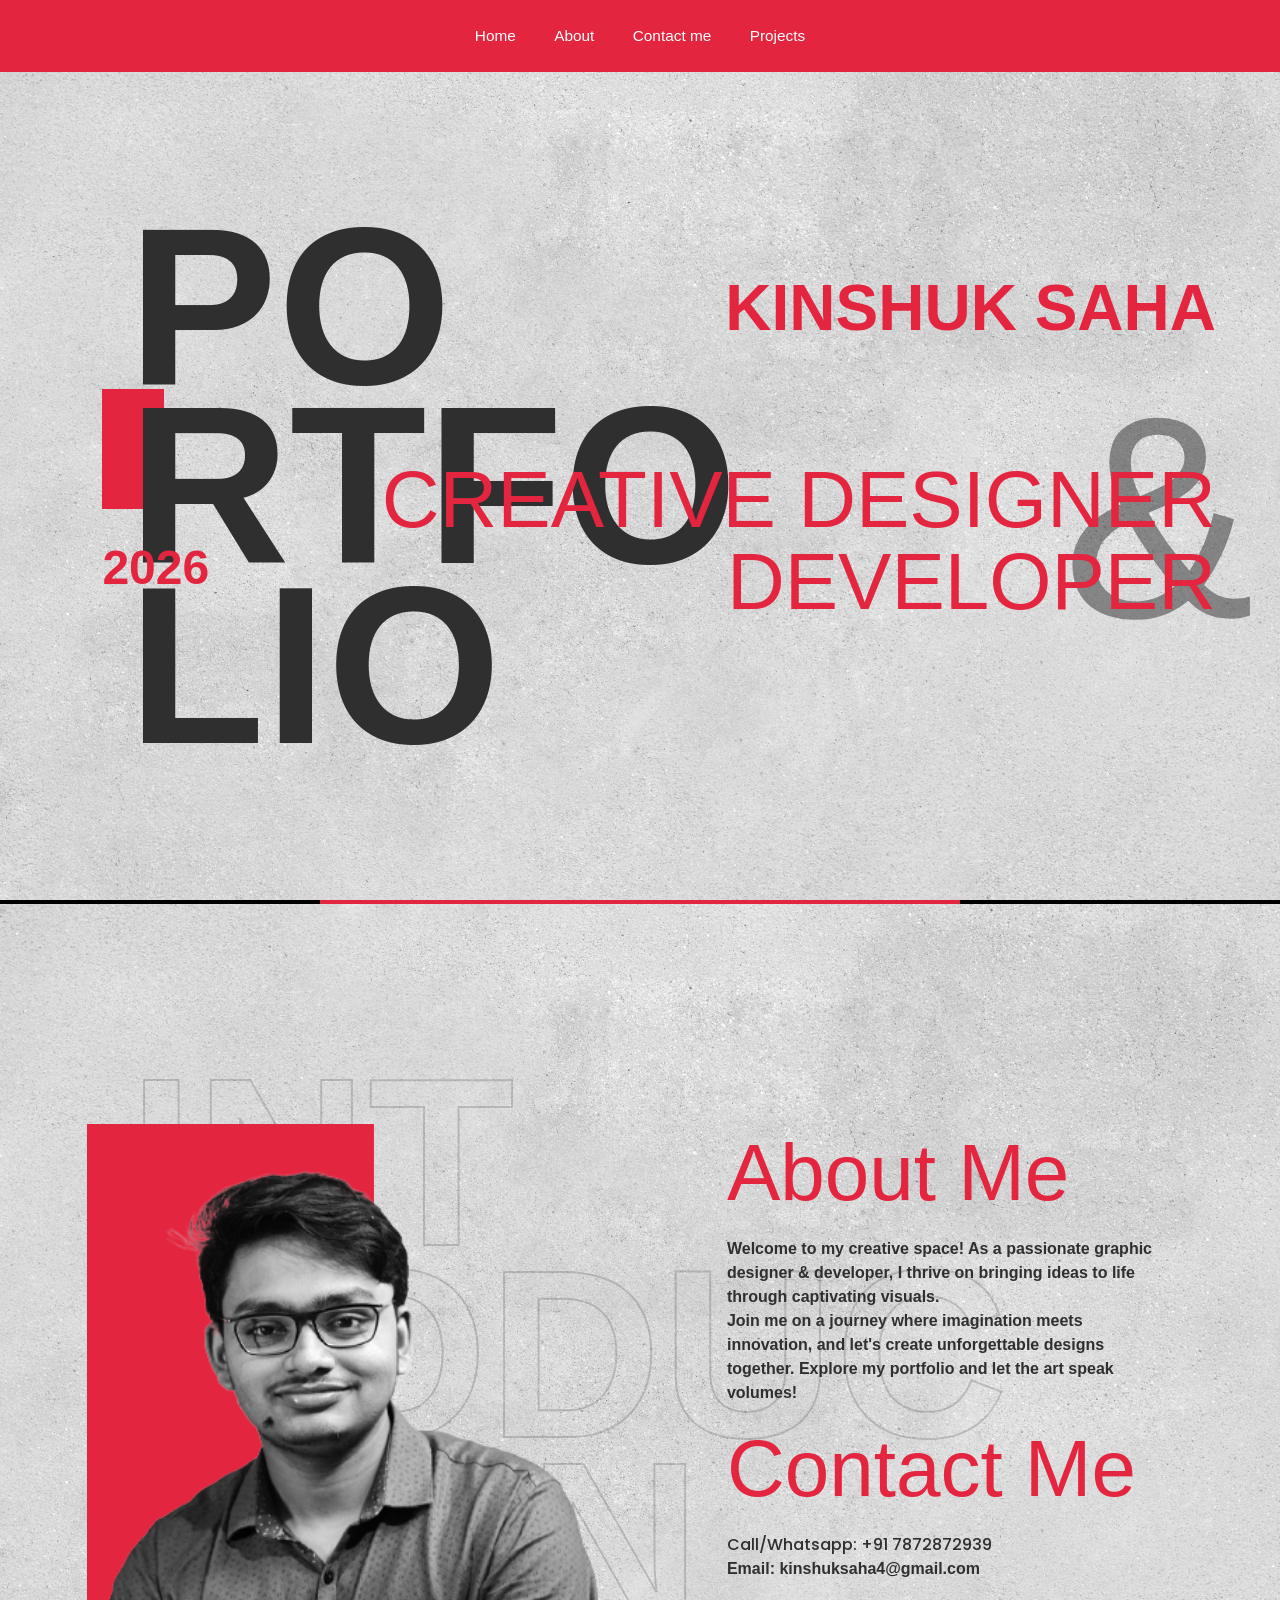
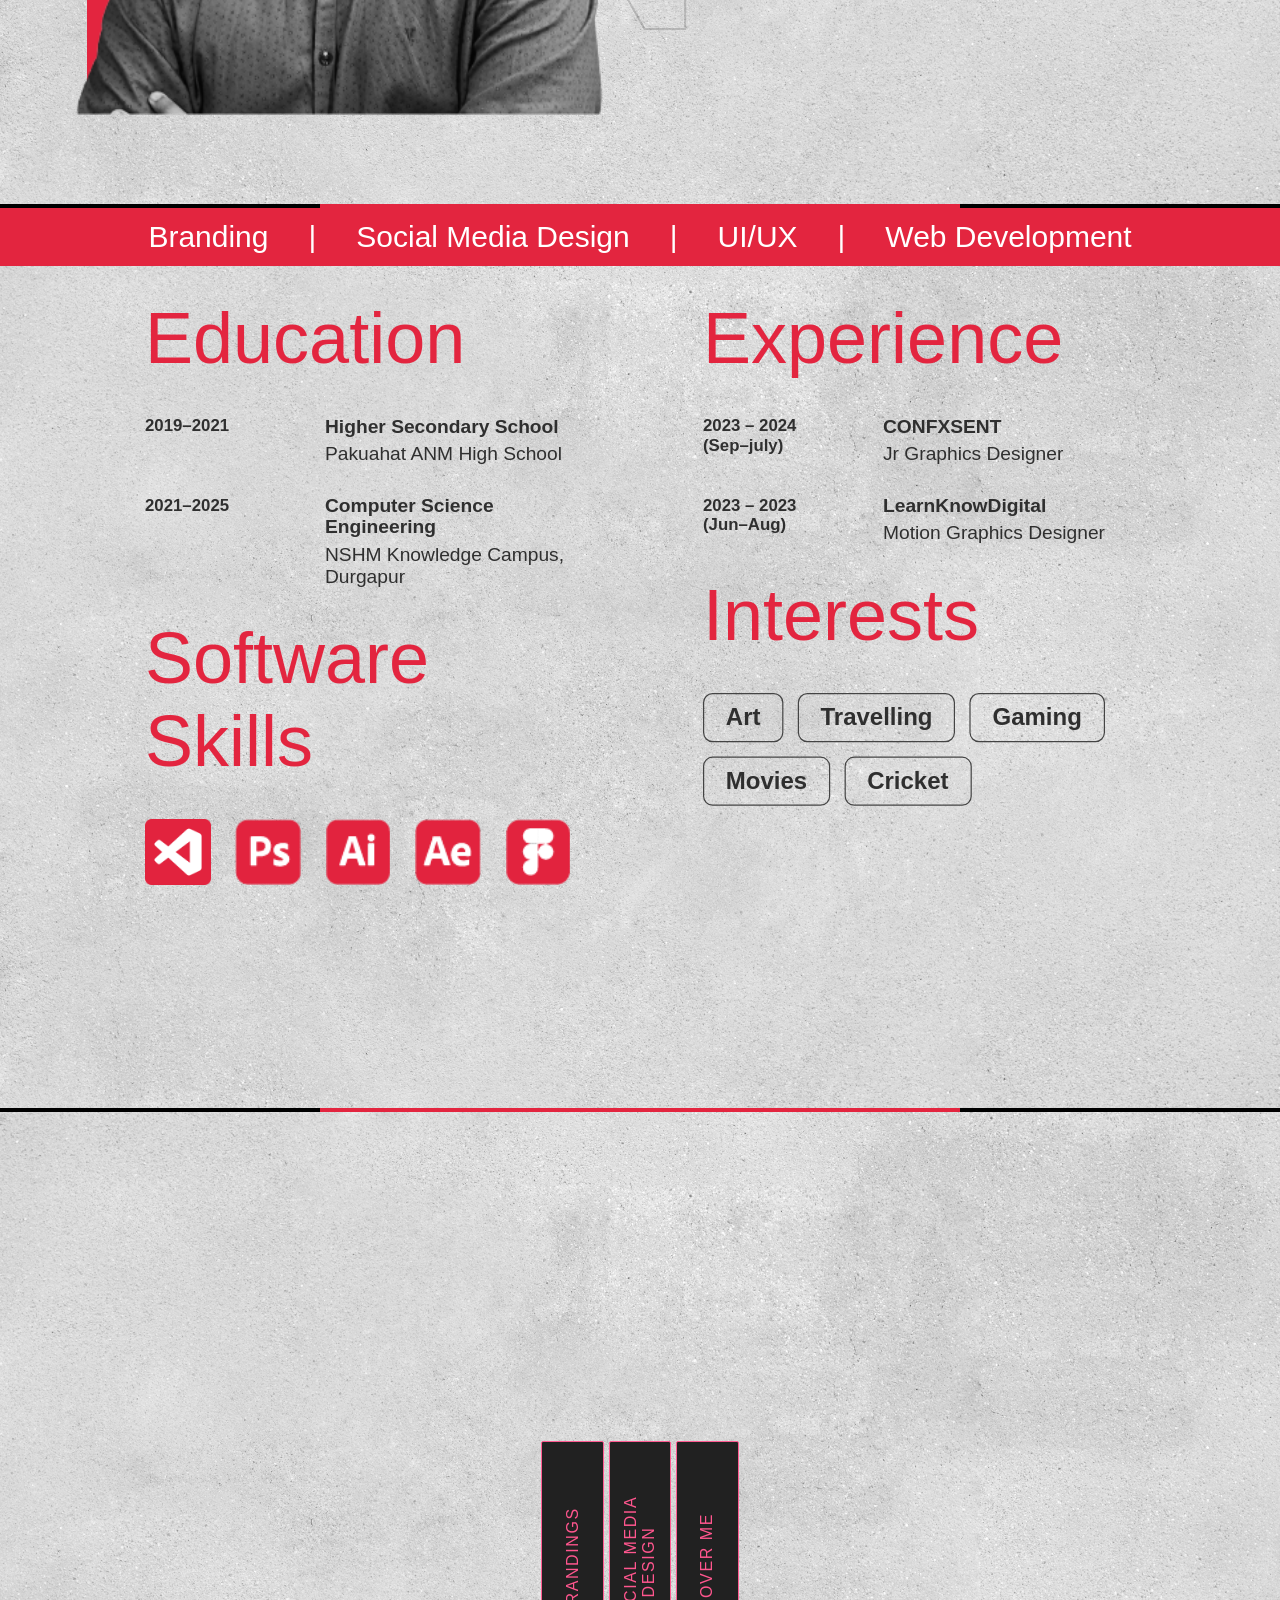
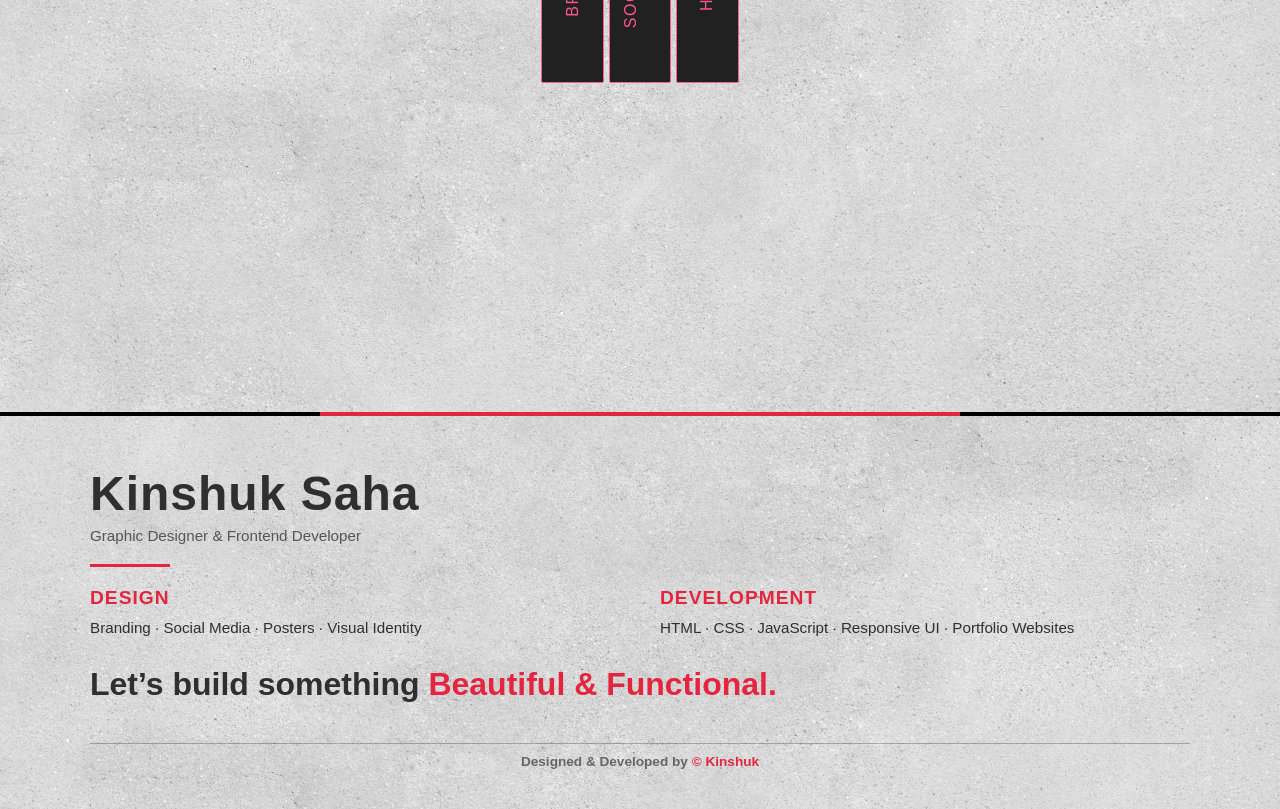
<file: index.html>
<!DOCTYPE html>
<html lang="en">

<head>
    <meta charset="UTF-8">
    <meta name="viewport" content="width=device-width, initial-scale=1.0">
    <title>Kinshuk's Portfolio</title>
    <link rel="icon" href="">
    <link rel="stylesheet" href="style.css">
    <link rel="preconnect" href="https://fonts.googleapis.com">
    <link rel="preconnect" href="https://fonts.gstatic.com" crossorigin>
    <link href="https://fonts.googleapis.com/css2?family=Poppins:wght@400;500;700&display=swap" rel="stylesheet">
</head>

<body>
    <header id="header">
        <nav>
            <div>
                <ul>
                    <li><a href="">Home</a></li>
                    <li><a href="#secondsection">About</a></li>
                    <li><a href="#secondsection">Contact me</a></li>
                    <li><a href="">Projects</a></li>
                </ul>
            </div>

        </nav>
    </header>
<main>
    <div class="firstsection">
        <div class="herosection" id="herosection">
            <img class="r1" src="./images/Asset 1.svg" alt="">
            <p>PO</p>
            <p>RTFO</p>
            <p>LIO</p>
            <span class="Year">2026</span>
            <span class="name">KINSHUK SAHA</span>
            <div class="des">
                <span>CREATIVE DESIGNER</span>
                <span>DEVELOPER</span>
            </div>
            <span class="and">&</span>
        </div>
    </div>
    <hr>
    <div class="secondsection" id="secondsection">
        <img class="r2" src="./images/Asset 1.svg" alt="">
        <img src="./images/Dp.png" alt="">
        <div class="Introduction">
            <p>INT</p>
            <p>RODUC</p>
            <p>TION</p>
        </div>
        
        <div class="Aboutme">
            <h1>About Me</h1><br>
            <p>Welcome to my creative space! As a passionate graphic<br>
                designer & developer, I thrive on bringing ideas to life<br>
                through captivating visuals.<br>
        
                Join me on a journey where imagination meets<br>
                innovation, and let's create unforgettable designs<br>
                together. Explore my portfolio and let the art speak<br>
                volumes!</p><br>
            <h1>Contact Me</h1><br>
            <p style="font-family: poppins; font-weight: 500;">Call/Whatsapp: +91 7872872939</p>
            <p><a href="mailto:kinshuksaha4@gmail.com">Email: kinshuksaha4@gmail.com</a></p>
        </div>
    </div>
    <hr>
    <div class="thirdsection">
    <div class="top-bar">
            <span>Branding</span>
            <span>|</span>
            <span>Social Media Design</span>
            <span>|</span>
            <span>UI/UX</span>
            <span>|</span>
            <span>Web Development</span>
    </div>
    
        <section class="container">
    
            <!-- LEFT -->
            <div class="left">
    
                <h1>Education</h1>
    
                <div class="block">
                    <span class="year">2019–2021</span>
                    <div>
                        <p class="title">Higher Secondary School</p>
                        <p style="font-weight: 400;">Pakuahat ANM High School</p>
                    </div>
                </div>
    
                <div class="block">
                    <span class="year">2021–2025</span>
                    <div>
                        <p class="title">Computer Science Engineering</p>
                        <p style="font-weight: 400;">NSHM Knowledge Campus, Durgapur</p>
                    </div>
                </div>
    
                <h1>Software Skills</h1>
    
                <div class="skills">
                    <img src="/images/vsicon.png" alt="Visual Studio Code">
                    <img src="/images/Ps icon.png" alt="Adobe Photoshop">
                    <img src="/images/illustrator icon.png" alt="Adobe Illustrator">
                    <img src="images/Ae icon .png" alt="Adobe After Effects">
                    <img src="images/Figma icon.png" alt="Figma Design Tool">
                </div>
    
            </div>
    
            <!-- RIGHT -->
            <div class="right">
    
                <h1>Experience</h1>
    
                <div class="block">
                    <span class="year">2023 – 2024<br>(Sep–july)</span>
                    <div>
                        <p class="title">CONFXSENT</p>
                        <p style="font-weight: 400;">Jr Graphics Designer</p>
                    </div>
                </div>
    
                <div class="block">
                    <span class="year">2023 – 2023<br>(Jun–Aug)</span>
                    <div>
                        <p class="title">LearnKnowDigital</p>
                        <p style="font-weight: 400;">Motion Graphics Designer</p>
                    </div>
                </div>
    
                <h1>Interests</h1>
    
                <div class="interests">
                    <span>Art</span>
                    <span>Travelling</span>
                    <span>Gaming</span>
                    <span>Movies</span>
                    <span>Cricket</span>
                </div>
    
            </div>
    
        </section>
    </div>
    <hr>
    <div class="fourthsection">
    
        <!-- From Uiverse.io by joe-watson-sbf -->
        <div class="card">
            <p><span>Brandings</span></p>
            <p><span>Social media design</span></p>
            <p><span>HOVER ME</span></p>
        </div>
    
    </div>
    <hr>
    <footer class="site-footer">
        <div class="footer-container">
    
            <div class="footer-header">
                <h2>Kinshuk Saha</h2>
                <p>Graphic Designer & Frontend Developer</p>
            </div>
    
            <div class="footer-divider"></div>
    
            <div class="footer-services">
                <div class="service-block">
                    <h3>Design</h3>
                    <p>Branding · Social Media · Posters · Visual Identity</p>
                </div>
    
                <div class="service-block">
                    <h3>Development</h3>
                    <p>HTML · CSS · JavaScript · Responsive UI · Portfolio Websites</p>
                </div>
            </div>
    
            <div class="footer-quote">
                <p>Let’s build something <span style="color: #E3253F;">Beautiful & Functional.</span></p>
            </div>
            <div class="footer-bottom">
                <span style="font-weight: 700;">Designed & Developed by <span style="color: #E3253F; font-weight: 700;">© Kinshuk</span></span>
            </div>
    
        </div>
    </footer>


</main>
</body>

</html>
</file>
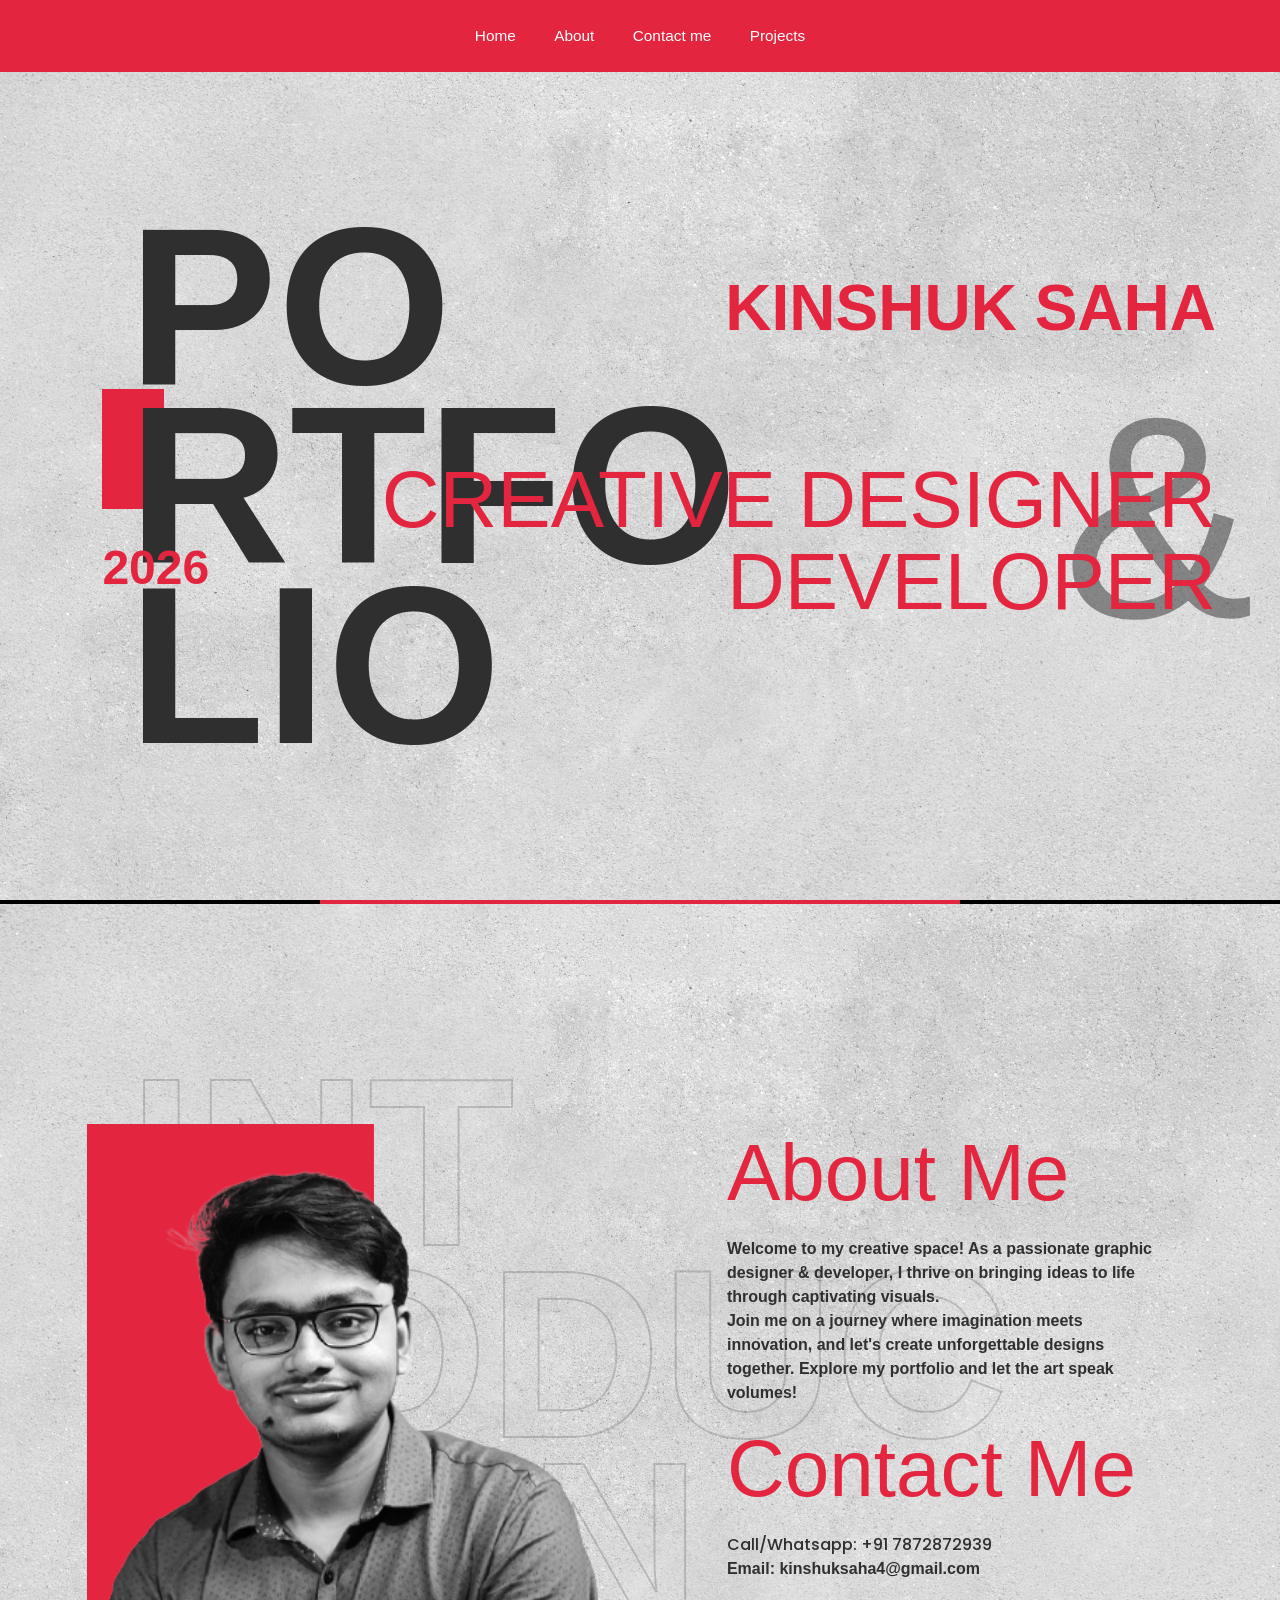
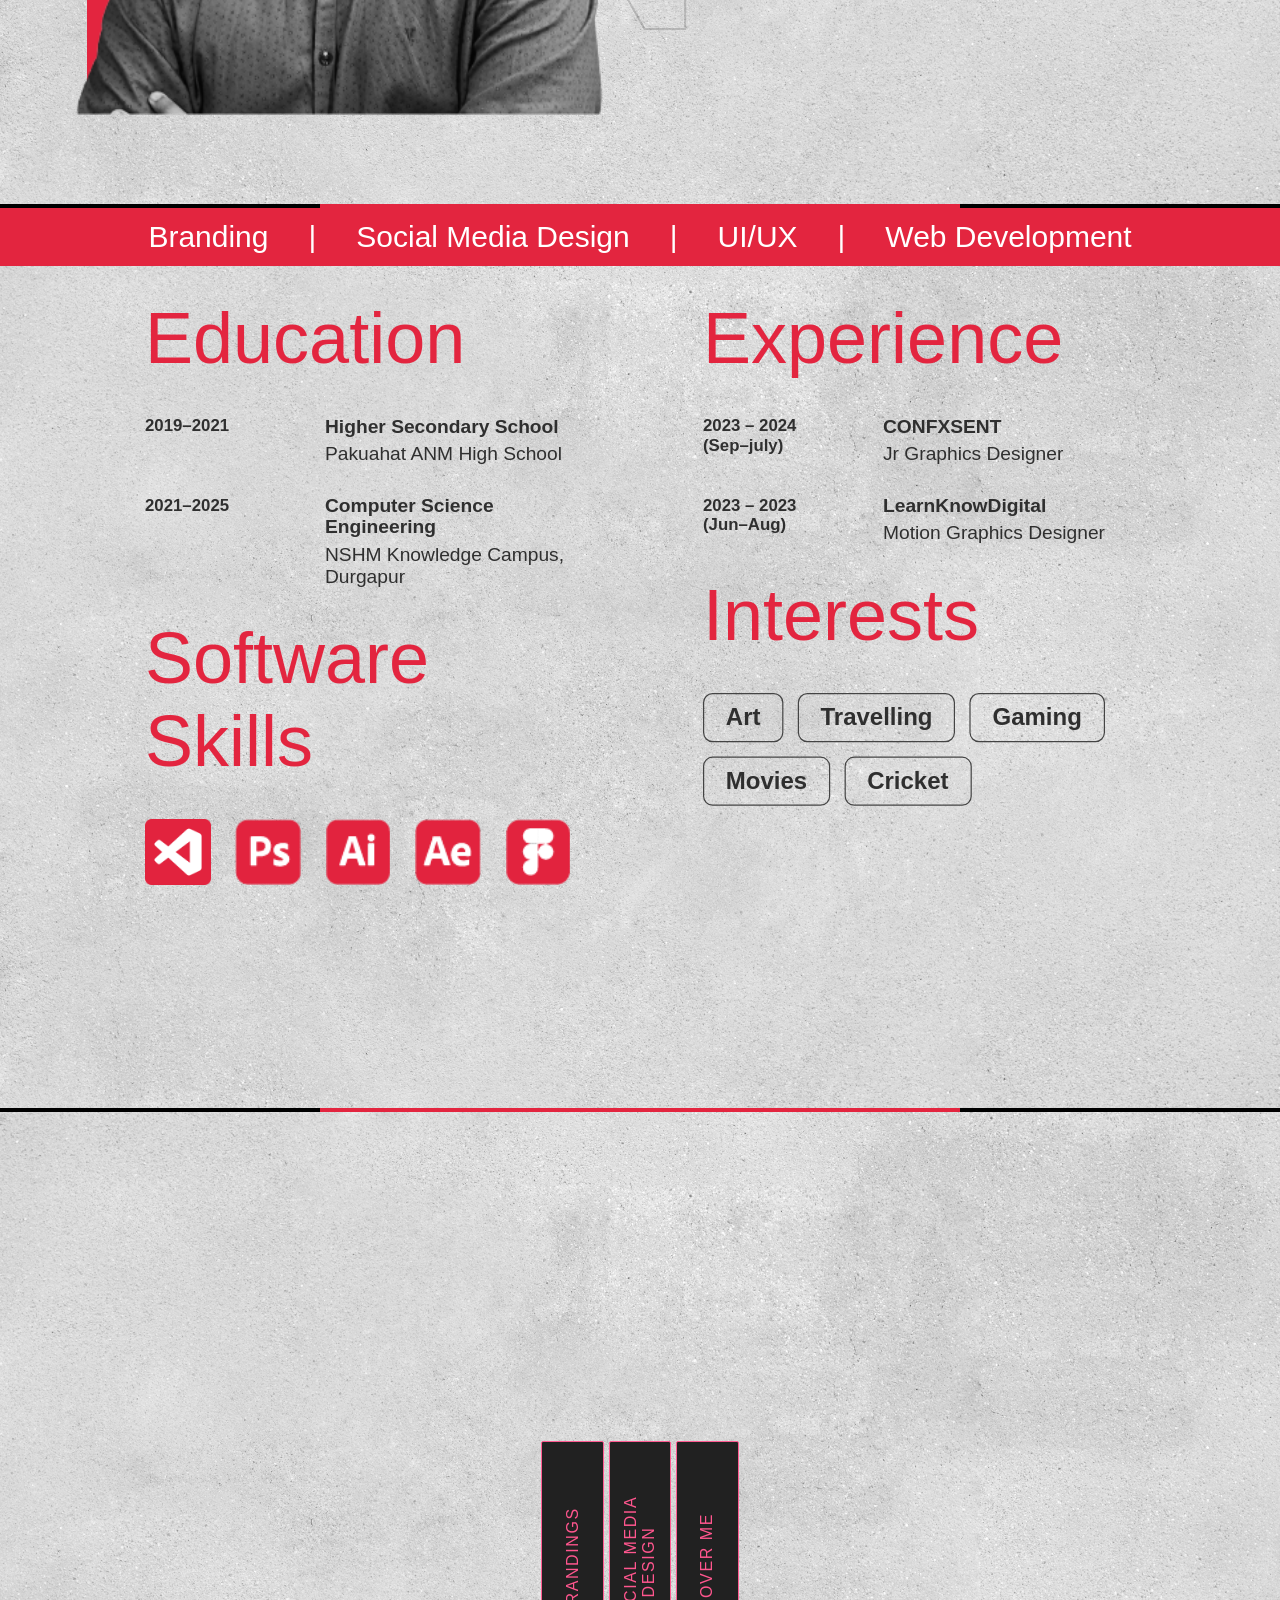
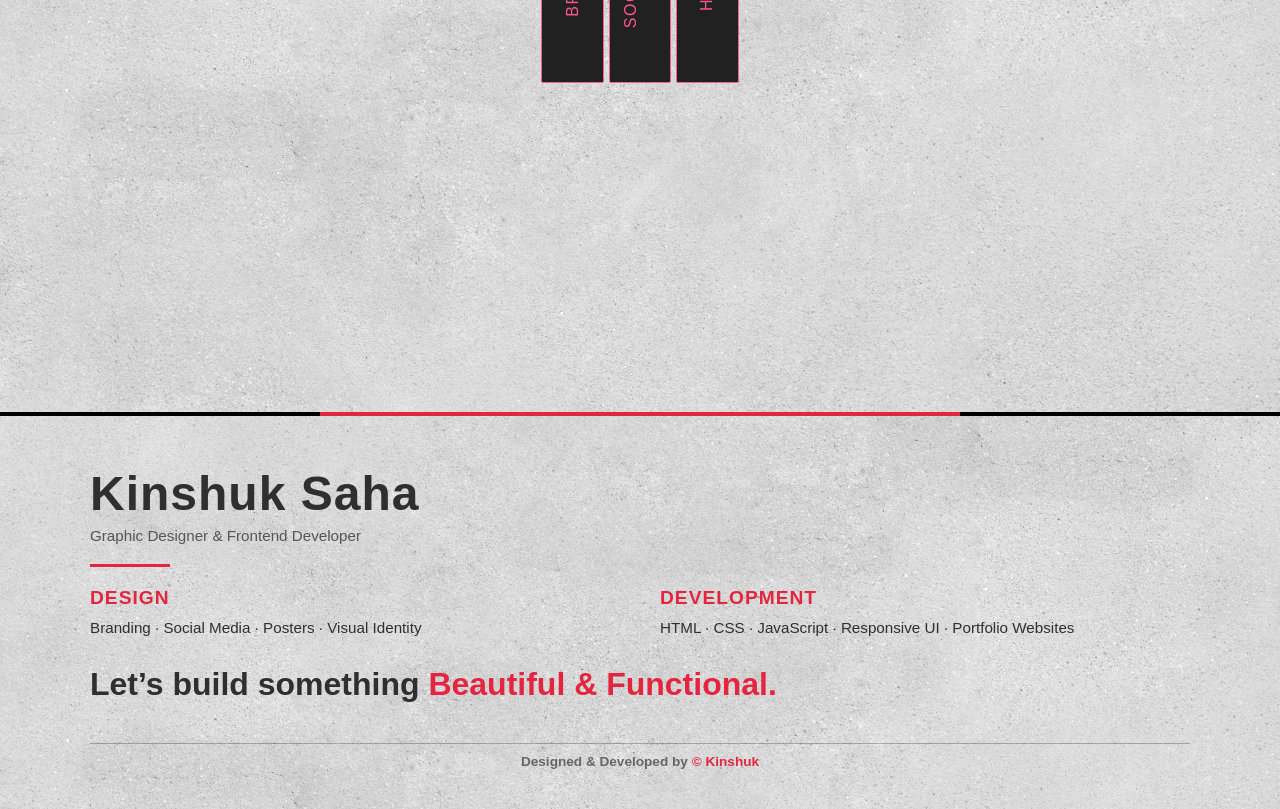
<file: portfolio.html>
<!DOCTYPE html>
<html lang="en">

<head>
    <meta charset="UTF-8">
    <meta name="viewport" content="width=device-width, initial-scale=1.0">
    <title>Kinshuk's Portfolio</title>
    <link rel="icon" href="">
    <link rel="stylesheet" href="style.css">
    <link rel="preconnect" href="https://fonts.googleapis.com">
    <link rel="preconnect" href="https://fonts.gstatic.com" crossorigin>
    <link href="https://fonts.googleapis.com/css2?family=Poppins:wght@400;500;700&display=swap" rel="stylesheet">
</head>

<body>
    <header id="header">
        <nav>
            <div>
                <ul>
                    <li><a href="">Home</a></li>
                    <li><a href="#secondsection">About</a></li>
                    <li><a href="#secondsection">Contact me</a></li>
                    <li><a href="">Projects</a></li>
                </ul>
            </div>

        </nav>
    </header>
<main>
    <div class="firstsection">
        <div class="herosection" id="herosection">
            <img class="r1" src="./images/Asset 1.svg" alt="">
            <p>PO</p>
            <p>RTFO</p>
            <p>LIO</p>
            <span class="Year">2026</span>
            <span class="name">KINSHUK SAHA</span>
            <div class="des">
                <span>CREATIVE DESIGNER</span>
                <span>DEVELOPER</span>
            </div>
            <span class="and">&</span>
        </div>
    </div>
    <hr>
    <div class="secondsection" id="secondsection">
        <img class="r2" src="./images/Asset 1.svg" alt="">
        <img src="./images/Dp.png" alt="">
        <div class="Introduction">
            <p>INT</p>
            <p>RODUC</p>
            <p>TION</p>
        </div>
        
        <div class="Aboutme">
            <h1>About Me</h1><br>
            <p>Welcome to my creative space! As a passionate graphic<br>
                designer & developer, I thrive on bringing ideas to life<br>
                through captivating visuals.<br>
        
                Join me on a journey where imagination meets<br>
                innovation, and let's create unforgettable designs<br>
                together. Explore my portfolio and let the art speak<br>
                volumes!</p><br>
            <h1>Contact Me</h1><br>
            <p style="font-family: poppins; font-weight: 500;">Call/Whatsapp: +91 7872872939</p>
            <p><a href="mailto:kinshuksaha4@gmail.com">Email: kinshuksaha4@gmail.com</a></p>
        </div>
    </div>
    <hr>
    <div class="thirdsection">
    <div class="top-bar">
            <span>Branding</span>
            <span>|</span>
            <span>Social Media Design</span>
            <span>|</span>
            <span>UI/UX</span>
            <span>|</span>
            <span>Web Development</span>
    </div>
    
        <section class="container">
    
            <!-- LEFT -->
            <div class="left">
    
                <h1>Education</h1>
    
                <div class="block">
                    <span class="year">2019–2021</span>
                    <div>
                        <p class="title">Higher Secondary School</p>
                        <p style="font-weight: 400;">Pakuahat ANM High School</p>
                    </div>
                </div>
    
                <div class="block">
                    <span class="year">2021–2025</span>
                    <div>
                        <p class="title">Computer Science Engineering</p>
                        <p style="font-weight: 400;">NSHM Knowledge Campus, Durgapur</p>
                    </div>
                </div>
    
                <h1>Software Skills</h1>
    
                <div class="skills">
                    <img src="/images/vsicon.png" alt="Visual Studio Code">
                    <img src="/images/Ps icon.png" alt="Adobe Photoshop">
                    <img src="/images/illustrator icon.png" alt="Adobe Illustrator">
                    <img src="images/Ae icon .png" alt="Adobe After Effects">
                    <img src="images/Figma icon.png" alt="Figma Design Tool">
                </div>
    
            </div>
    
            <!-- RIGHT -->
            <div class="right">
    
                <h1>Experience</h1>
    
                <div class="block">
                    <span class="year">2023 – 2024<br>(Sep–july)</span>
                    <div>
                        <p class="title">CONFXSENT</p>
                        <p style="font-weight: 400;">Jr Graphics Designer</p>
                    </div>
                </div>
    
                <div class="block">
                    <span class="year">2023 – 2023<br>(Jun–Aug)</span>
                    <div>
                        <p class="title">LearnKnowDigital</p>
                        <p style="font-weight: 400;">Motion Graphics Designer</p>
                    </div>
                </div>
    
                <h1>Interests</h1>
    
                <div class="interests">
                    <span>Art</span>
                    <span>Travelling</span>
                    <span>Gaming</span>
                    <span>Movies</span>
                    <span>Cricket</span>
                </div>
    
            </div>
    
        </section>
    </div>
    <hr>
    <div class="fourthsection">

        <!-- From Uiverse.io by joe-watson-sbf -->
        <div class="card">
            <p><span>Brandings</span></p>
            <p><span>Social media design</span></p>
            <p><span>HOVER ME</span></p>
        </div>

    </div>
    <hr>









    <footer class="site-footer">
        <div class="footer-container">
    
            <div class="footer-header">
                <h2>Kinshuk Saha</h2>
                <p>Graphic Designer & Frontend Developer</p>
            </div>
    
            <div class="footer-divider"></div>
    
            <div class="footer-services">
                <div class="service-block">
                    <h3>Design</h3>
                    <p>Branding · Social Media · Posters · Visual Identity</p>
                </div>
    
                <div class="service-block">
                    <h3>Development</h3>
                    <p>HTML · CSS · JavaScript · Responsive UI · Portfolio Websites</p>
                </div>
            </div>
    
            <div class="footer-quote">
                <p>Let’s build something <span style="color: #E3253F;">Beautiful & Functional.</span></p>
            </div>
            <div class="footer-bottom">
                <span style="font-weight: 700;">Designed & Developed by <span style="color: #E3253F; font-weight: 700;">© Kinshuk</span></span>
            </div>
    
        </div>
    </footer>


</main>
</body>

</html>
</file>
<file: style.css>
* {
    margin: 0;
    padding: 0;
    box-sizing: border-box;
}

html {
    scroll-behavior: smooth;
}

body {
    color: white;
    font-family: Raleway, sans-serif;
}

/* ---------- NAV ---------- */

nav {
    display: flex;
    align-items: center;
    justify-content: space-evenly;
    height: 8vh;
    background-color: #E3253F;
}

nav ul {
    display: flex;
    justify-content: center;
    flex-wrap: wrap;
}

nav ul li {
    font-size: clamp(0.9rem, 1.2vw, 1.2rem);
    list-style: none;
    margin: 0 1.2rem;
}

nav ul li:hover {
    color: #2F2F2F;
    cursor: pointer;
}

a {
    text-decoration: none;
    color: inherit;
}

/* ---------- HERO SECTION ---------- */

.firstsection {
    background-image: url(./images/Bg2.jpg);
    background-size: cover;
    background-position: center;
    height: 92vh;
    display: flex;
    align-items: center;
}

.herosection {
    position: relative;
    width: 100%;
    padding-left: 10vw;
}

/* SVG BEHIND TEXT */
.r1 {
    position: absolute;
    height: clamp(80px, 12vw, 120px);
    top: 32%;
    left: 8%;
    z-index: 1;
}

/* TEXT */
.herosection p {
    position: relative;
    z-index: 2;
    font-weight: bold;
    font-family: 'Raleway', sans-serif;
    color: #2F2F2F;
    line-height: 0.8;
    font-size: 14rem
}

/* YEAR */
.Year {
    position: absolute;
    top: 60%;
    left: 8vw;
    z-index: 3;
    font-size: clamp(1.8rem, 4vw, 3rem);
    color: #E3253F;
    font-weight: bold;
}

.des {
    position: absolute;
    display: flex;
    flex-direction: column;
    align-items: flex-end;
    top: 46%;
    right: 5vw;
    z-index: 3;
    gap: 10px;
    font-size: 5rem;
    color: #E3253F;
    font-weight: medium;
    line-height: 0.9;
}

.and {
    position: absolute;
    top: 25%;
    right: 2vw;
    z-index: 2;
    font-size: 18rem;
    color: #2F2F2F;
    font-weight: 500;
    opacity: 0.5;
}

.name {
    position: absolute;
    top: 10%;
    right: 5vw;
    z-index: 3;
    font-size: 4rem;
    color: #E3253F;
    font-weight: bold;
}

hr {
    border: none;
    height: 4px;
    width: 100%;
    background: linear-gradient(to right, #000 0%, #000 25%, #E3253F 25%, #E3253F 75%, #000 75%, #000 100%);
}

.secondsection {
    background-image: url(./images/Bg2.jpg);
    background-size: cover;
    background-position: center;
    height: 100vh;
    display: flex;
    flex-direction: row;
    align-items: center;

}

.secondsection img {
    position: absolute;
    z-index: 2;
    left: 10vw;
    margin-top: 11vh;
    scale: 140%;
}

.r2 {
    position: absolute;
    height: 400px;
    left: 6%;
    z-index: 1;
}

.Introduction {
    position: absolute;
    z-index: 1;
    font-weight: bold;
    font-family: 'Raleway', sans-serif;
    padding-left: 10vw;
    /* color: #2F2F2F; */
    line-height: 0.8;
    font-size: 15rem;
    color: transparent;
    -webkit-text-stroke: 2px #2F2F2F;
    opacity: 20%;
}

.Aboutme {
    scale: 100%;
    position: absolute;
    right: 10vw;
    z-index: 2;
}

.Aboutme h1 {
    font-size: 5rem;
    color: #E3253F;
    font-weight: 500;
}

.Aboutme p {
    font-size: 1rem;
    line-height: 1.5;
    color: #2F2F2F;
    font-weight: 600;
}

/* Top bar */
.thirdsection {
    position: relative;
    background-image: url(./images/Bg2.jpg);
    background-size: cover;
    background-position: center;
    height: 100vh;
}

.top-bar {
    background: #e3253f;
    color: white;
    display: flex;
    justify-content: center;
    gap: 40px;
    padding: 12px 0;
    font-size: 30px;
    top: 50px;
}

/* Layout */
.container {
    max-width: 1200px;
    margin: 80px 200px 80px 230px;
    display: grid;
    grid-template-columns: 1fr 1fr;
    gap: 80px;
    scale: 120%;
}

/* Headings */

.thirdsection h1 {
    color: #e3253f;
    font-size: 60px;
    font-weight: 400;
    margin-bottom: 30px;
}

/* Blocks */
.block {
    color: #2F2F2F;
    display: flex;
    gap: 30px;
    margin-bottom: 25px;
    font-weight: 600;
}

.year {
    min-width: 120px;
    font-size: 14px;
}

.title {
    padding-bottom: 5px;
    font-weight: 800;
}

/* Skills */
.skills {
    display: flex;
    gap: 20px;
    margin-top: 20px;
}

.skills img {
    width: 55px;
    height: 55px;
    object-fit: contain;
}

/* Interests */
.interests {
    display: flex;
    flex-wrap: wrap;
    gap: 12px;
}

.interests span {
    color: #2F2F2F;
    font-weight: 600;
    padding: 8px 18px;
    border: 1.5px solid #444;
    border-radius: 8px;
    font-size: 20px;
}

.site-footer {
    background-image: url(./images/Bg2.jpg);
    background-size: cover;
    background-position: center;
    color: #2f2f2f;
    padding: 50px 20px 40px;
    font-family: raleway, sans-serif;
}

.footer-container {
    max-width: 1100px;
    margin: auto;
}

.footer-header h2 {
    font-size: clamp(2rem, 4vw, 3rem);
    font-weight: 700;
    letter-spacing: 1px;
}

.footer-header p {
    margin-top: 6px;
    font-size: 0.95rem;
    color: #555;
}

.footer-divider {
    width: 80px;
    height: 3px;
    background: #E3253F;
    margin: 20px 0 20px;
}

.footer-services {
    display: grid;
    grid-template-columns: repeat(2, 1fr);
    gap: 40px;
}

.service-block h3 {
    font-size: 1.2rem;
    color: #E3253F;
    text-transform: uppercase;
    letter-spacing: 1px;
    margin-bottom: 10px;
}

.service-block p {
    font-size: 0.95rem;
    font-weight: 500;
    color: #2F2F2F;
}

.footer-quote {
    margin: 30px 0 40px;
    font-size: 2rem;
    font-weight: 700;
}

.footer-bottom {
    margin-top: 20px;
    padding-top: 10px;
    border-top: 1px solid #00000042;
    display: flex;
    justify-content: center;
    font-size: 0.85rem;
    color: #666;
}

.fourthsection {
    background-image: url(./images/Bg2.jpg);
    background-size: cover;
    background-position: center;
    height: 100vh;
    display: flex;
    justify-content: center;
    align-items: center;
}

/* From Uiverse.io by joe-watson-sbf */
.card {
    width: 210px;
    height: 254px;
    border-radius: 4px;
    /* background: #212121; */
    display: flex;
    gap: 5px;
    padding: .4em;
}

.card p {
    height: 100%;
    flex: 1;
    overflow: hidden;
    cursor: pointer;
    border-radius: 2px;
    transition: all .5s;
    background: #212121;
    border: 1px solid #ff5a91;
    display: flex;
    justify-content: center;
    align-items: center;
}

.card p:hover {
    width: 100%;
    flex: 4;
}

.card p span {
    min-width: 14em;
    padding: .5em;
    text-align: center;
    transform: rotate(-90deg);
    transition: all .5s;
    text-transform: uppercase;
    color: #ff568e;
    letter-spacing: .1em;
}

.card p:hover span {
    transform: rotate(0);
}

/* RESPONSIVE */

/* ---------- TABLET ---------- */
@media (max-width: 1024px) {
    .leftsection {
        padding-left: 8vw;
    }

    .Year {
        left: 8vw;
    }

    .container {
        margin: 80px 50px;
        scale: 100%;
        gap: 40px;
    }
}

/* ---------- MOBILE ---------- */
@media (max-width: 768px) {

    /* Global */
    body,
    html {
        overflow-x: hidden;
        width: 100%;
    }

    /* Nav */
    nav {
        height: auto;
        padding: 15px 0;
        flex-direction: column;
    }

    nav ul {
        gap: 15px;
        flex-direction: column;
        align-items: center;
        padding: 10px 0;
    }

    /* Hero Section */
    .firstsection {
        height: auto;
        min-height: 100vh;
        align-items: center;
        justify-content: center;
        padding: 50px 0;
    }

    .herosection {
        padding-left: 0;
        display: flex;
        flex-direction: column;
        align-items: center;
        text-align: center;
        justify-content: center;
        height: 100%;
    }

    .herosection p,
    .Year,
    .name,
    .des,
    .and,
    .r1 {
        position: static;
        width: auto;
        height: auto;
        margin: 10px 0;
    }

    .r1 {
        height: 80px;
        margin-bottom: 20px;
        transform: none;
    }

    .herosection p {
        font-size: 15vw;
        line-height: 1;
    }

    .Year {
        font-size: 2rem;
        order: -1;
    }

    .name {
        font-size: 2.5rem;
    }

    .des {
        font-size: 1.5rem;
        align-items: center;
        right: auto;
        top: auto;
    }

    .and {
        display: none;
    }

    /* Second Section (About) */
    .secondsection {
        flex-direction: column;
        height: auto;
        padding: 50px 20px;
        text-align: center;
    }

    .secondsection img {
        position: static;
        scale: 100%;
        margin: 0 auto 30px;
        max-width: 80%;
    }

    .r2 {
        display: none;
    }

    .Introduction {
        position: static;
        font-size: 4rem;
        opacity: 0.1;
        margin-bottom: -50px;
        /* Hide overlapping text on mobile for cleaner look */
        display: none;
    }

    .Aboutme {
        position: static;
        width: 100%;
        padding: 20px 0;
    }

    .Aboutme h1 {
        font-size: 2.5rem;
    }

    /* Third Section (Skills/Exp) */
    .thirdsection {
        height: auto;
        padding-bottom: 50px;
    }

    .top-bar {
        font-size: 12px;
        flex-wrap: wrap;
        gap: 10px;
        padding: 10px;
        top: 0;
        position: relative;
        justify-content: center;
        text-align: center;
    }

    .container {
        display: flex;
        flex-direction: column;
        margin: 30px 20px;
        gap: 40px;
        scale: 100%;
    }

    .thirdsection h1 {
        font-size: 2.5rem;
        text-align: center;
    }

    .skills {
        justify-content: center;
        flex-wrap: wrap;
    }

    .interests {
        justify-content: center;
    }

    /* Footer */
    .footer-services {
        grid-template-columns: 1fr;
        text-align: center;
    }

    .footer-header,
    .footer-quote {
        text-align: center;
    }
        .footer-divider {
            margin: 20px auto;
        }

    .footer-bottom {
        flex-direction: column;
        gap: 10px;
        text-align: center;
    }
}

@media (max-width: 480px) {
    .herosection p {
        font-size: 18vw;
    }
}
</file>
